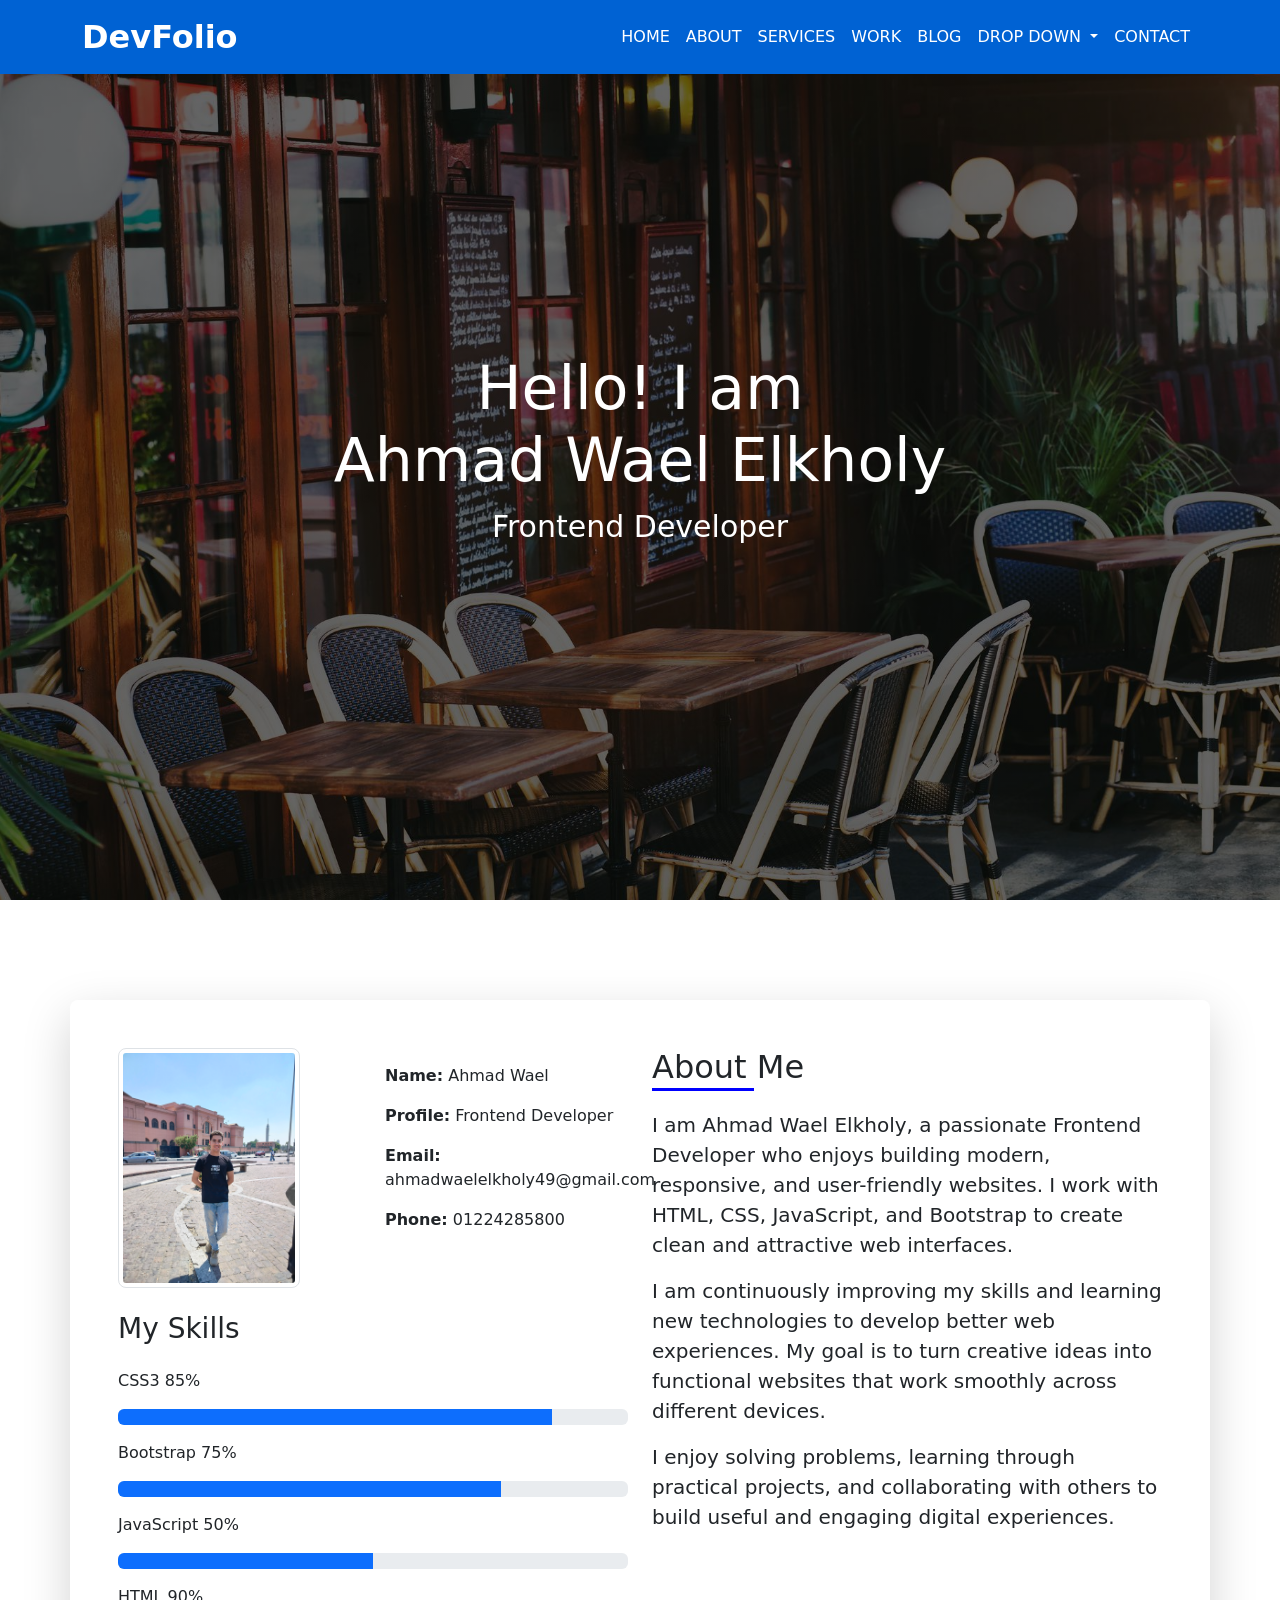
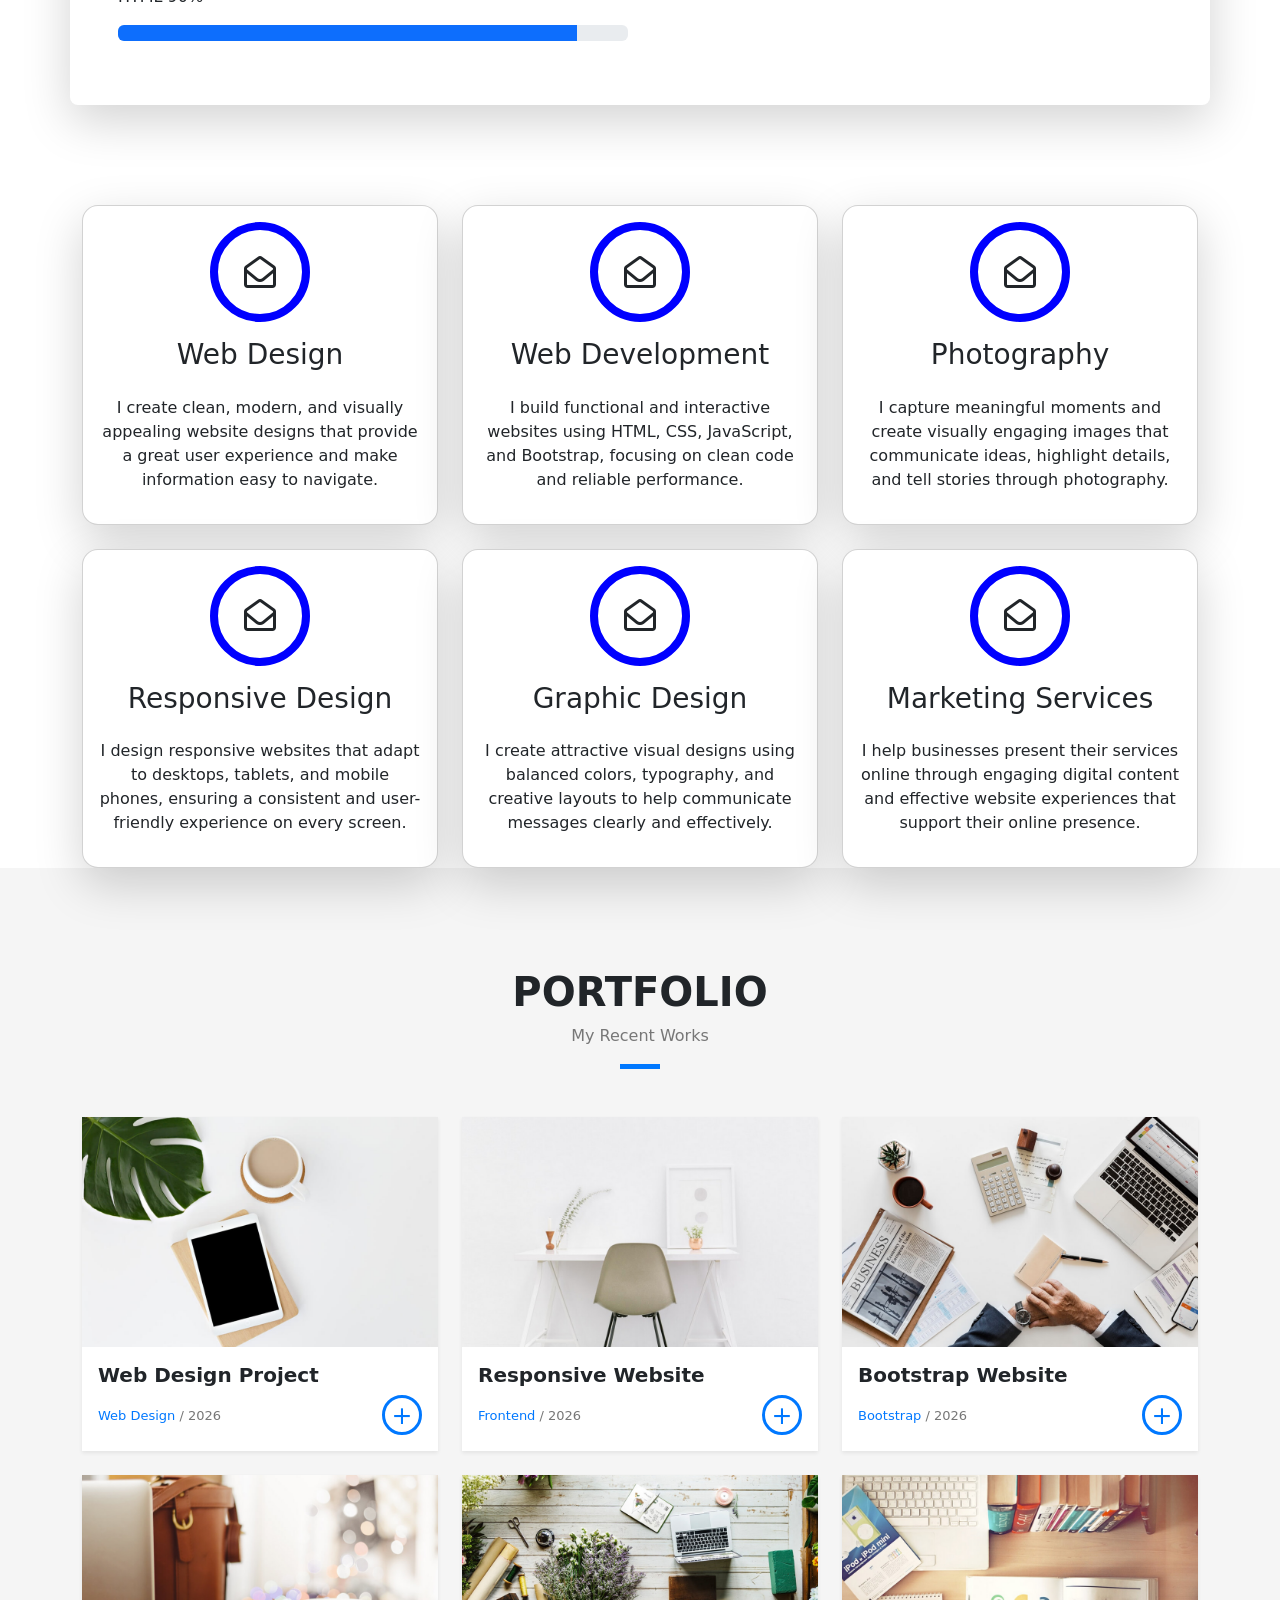
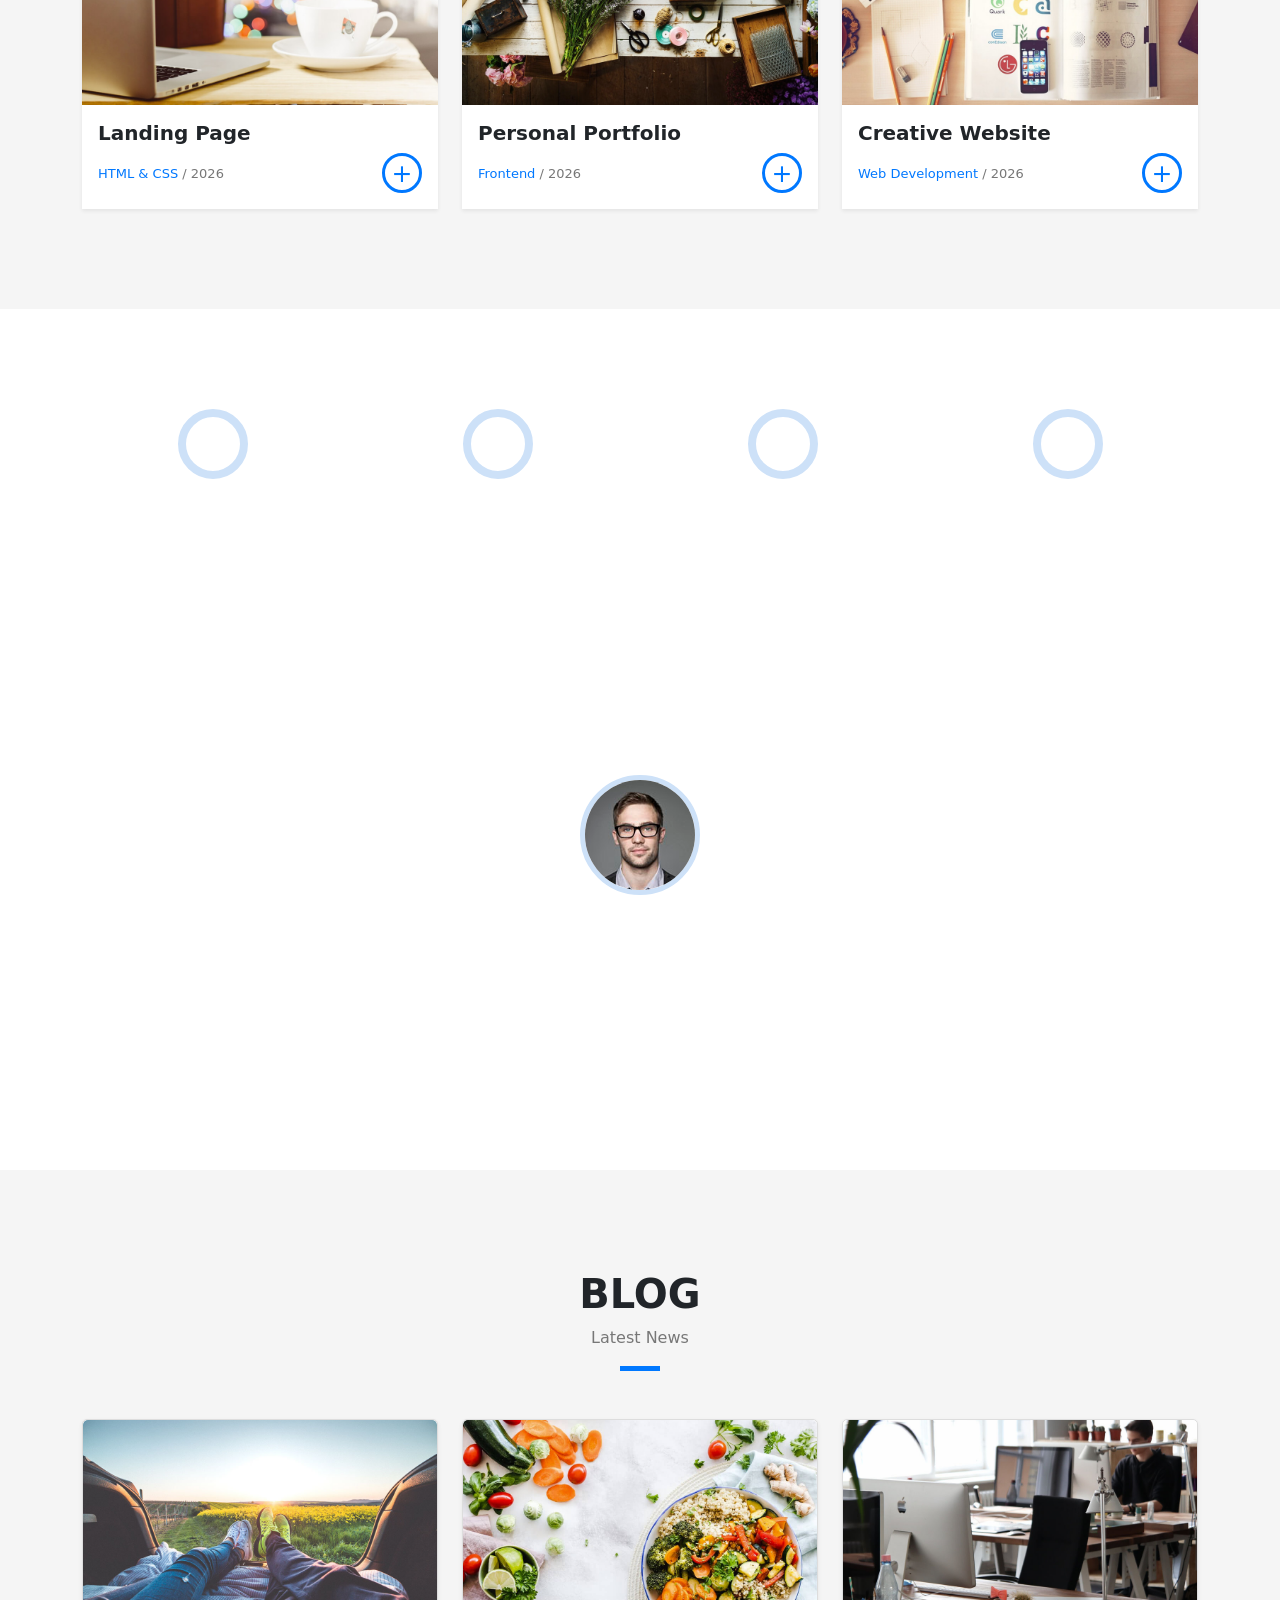
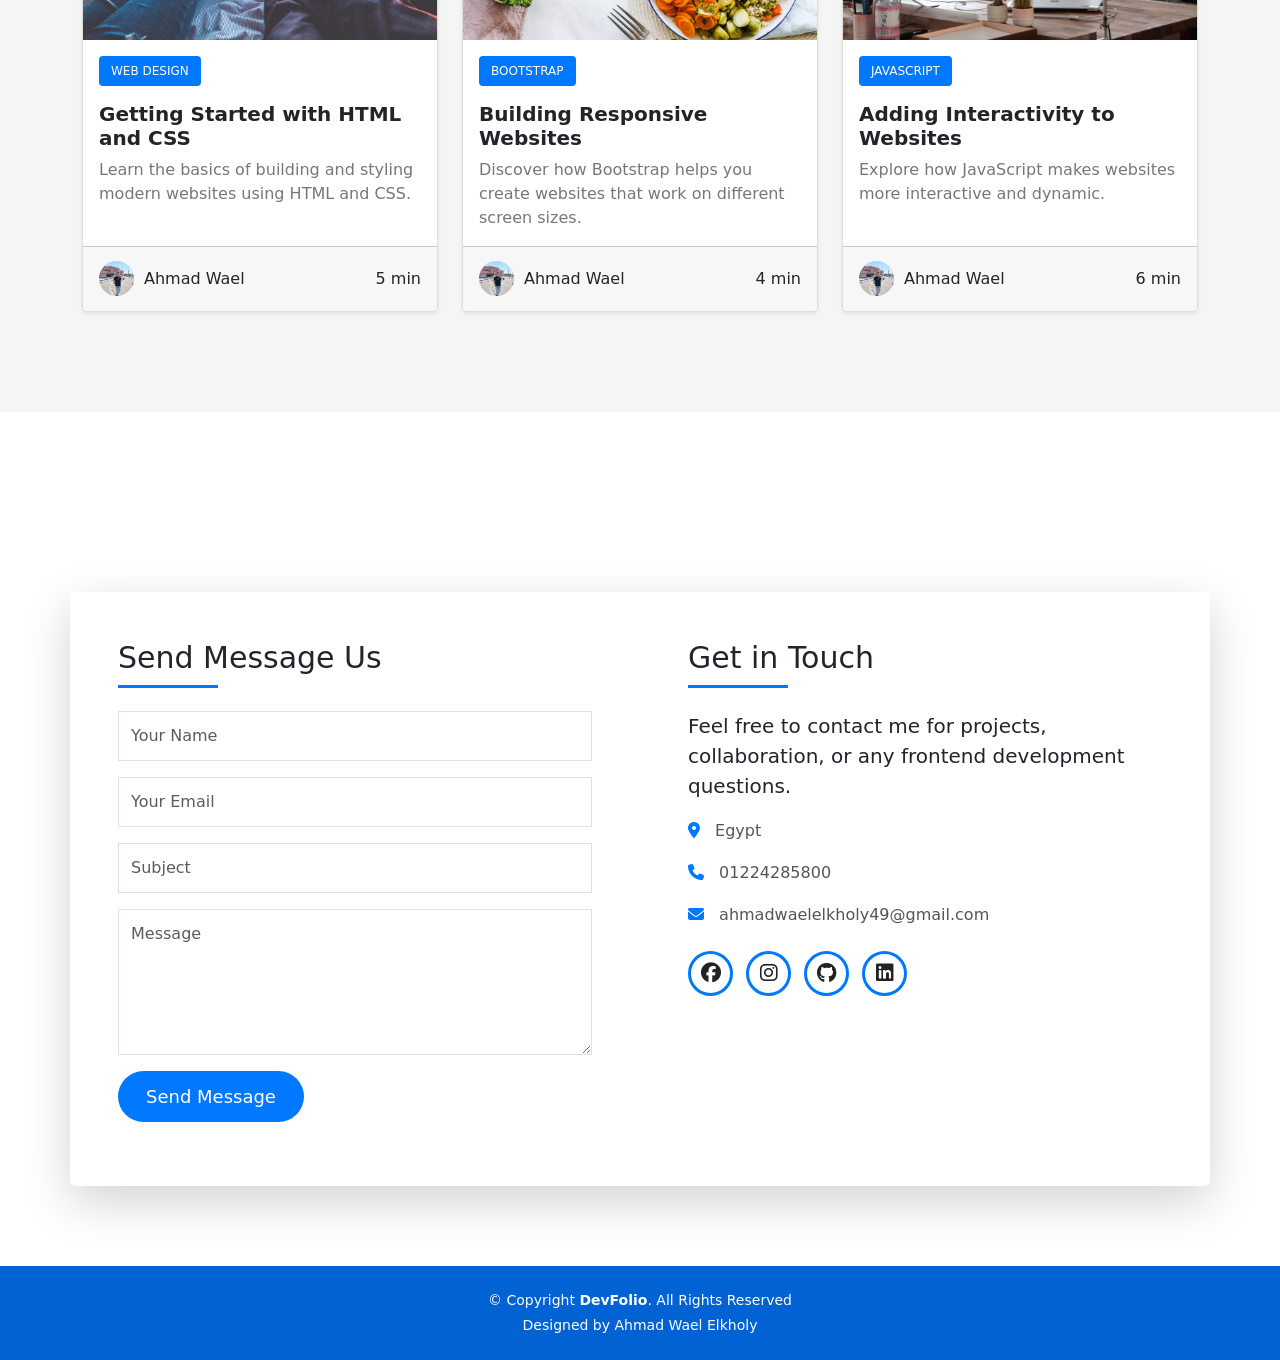
<file: index.html>
<!DOCTYPE html>
<html lang="en">
<head>
    <meta charset="UTF-8">
    <meta name="viewport" content="width=device-width, initial-scale=1.0">
    <title>DevFolio</title>
    <link rel="stylesheet" href="https://cdnjs.cloudflare.com/ajax/libs/font-awesome/6.6.0/css/all.min.css">
    <link rel="stylesheet" href="CSS/bootstrap.min.css">
    <link rel="stylesheet" href="CSS/Devfolio.css">
</head>

<body>

    <nav class="navbar navbar-expand-lg fixed-top">
        <div class="container">

            <a class="navbar-brand text-white fw-bold fs-2" href="#home">
                DevFolio
            </a>

            <button class="navbar-toggler" type="button"
                data-bs-toggle="collapse"
                data-bs-target="#navbarSupportedContent"
                aria-controls="navbarSupportedContent"
                aria-expanded="false"
                aria-label="Toggle navigation">

                <span class="navbar-toggler-icon"></span>
            </button>

            <div class="collapse navbar-collapse" id="navbarSupportedContent">
                <ul class="navbar-nav ms-auto mb-2 mb-lg-0">

                    <li class="nav-item">
                        <a class="nav-link text-uppercase text-white" href="#home">
                            Home
                        </a>
                    </li>

                    <li class="nav-item">
                        <a class="nav-link text-uppercase text-white" href="#about">
                            About
                        </a>
                    </li>

                    <li class="nav-item">
                        <a class="nav-link text-uppercase text-white" href="#services">
                            Services
                        </a>
                    </li>

                    <li class="nav-item">
                        <a class="nav-link text-uppercase text-white" href="#work">
                            Work
                        </a>
                    </li>

                    <li class="nav-item">
                        <a class="nav-link text-uppercase text-white" href="#blog">
                            Blog
                        </a>
                    </li>

                    <li class="nav-item dropdown">
                        <a class="nav-link dropdown-toggle text-uppercase text-white"
                            href="#"
                            role="button"
                            data-bs-toggle="dropdown"
                            aria-expanded="false">
                            Drop Down
                        </a>

                        <ul class="dropdown-menu">
                            <li><a class="dropdown-item" href="#services">Drop Down 1</a></li>
                            <li><a class="dropdown-item" href="#work">Deep Drop Down</a></li>
                            <li><a class="dropdown-item" href="#about">Drop Down 2</a></li>
                            <li><a class="dropdown-item" href="#blog">Drop Down 3</a></li>
                            <li><a class="dropdown-item" href="#contact">Drop Down 4</a></li>
                        </ul>
                    </li>

                    <li class="nav-item">
                        <a class="nav-link text-uppercase text-white" href="#contact">
                            Contact
                        </a>
                    </li>

                </ul>
            </div>
        </div>
    </nav>


    <header id="home" class="d-flex justify-content-center align-items-center">

        <div class="header-caption text-center text-white">
            <h1>
                Hello! I am<br>
                Ahmad Wael Elkholy
            </h1>

            <span>Frontend Developer</span>
        </div>

    </header>


    <main>

        <section id="about">
            <div class="container shadow-lg p-5 rounded-3">

                <div class="row">

                    <div class="col-lg-6">
                        <div>

                            <div class="row">

                                <div class="col-lg-6">
                                    <div>
                                        <img src="Images/1.jpg"
                                            alt="Ahmad Wael"
                                            class="w-75 rounded-3 img-thumbnail">
                                    </div>
                                </div>

                                <div class="col-lg-6">
                                    <div>
                                        <ul class="list-unstyled">

                                            <li class="my-3">
                                                <span class="fw-bolder">Name:</span>
                                                Ahmad Wael
                                            </li>

                                            <li class="my-3">
                                                <span class="fw-bolder">Profile:</span>
                                                Frontend Developer
                                            </li>

                                            <li class="my-3">
                                                <span class="fw-bolder">Email:</span>
                                                ahmadwaelelkholy49@gmail.com
                                            </li>

                                            <li class="my-3">
                                                <span class="fw-bolder">Phone:</span>
                                                01224285800
                                            </li>

                                        </ul>
                                    </div>
                                </div>

                            </div>

                            <h3 class="my-4">My Skills</h3>

                            <span>CSS3 85%</span>
                            <div class="progress my-3"
                                role="progressbar"
                                aria-label="CSS3 skill level"
                                aria-valuenow="85"
                                aria-valuemin="0"
                                aria-valuemax="100">

                                <div class="progress-bar" style="width: 85%;"></div>
                            </div>

                            <span>Bootstrap 75%</span>
                            <div class="progress my-3"
                                role="progressbar"
                                aria-label="Bootstrap skill level"
                                aria-valuenow="75"
                                aria-valuemin="0"
                                aria-valuemax="100">

                                <div class="progress-bar" style="width: 75%;"></div>
                            </div>

                            <span>JavaScript 50%</span>
                            <div class="progress my-3"
                                role="progressbar"
                                aria-label="JavaScript skill level"
                                aria-valuenow="50"
                                aria-valuemin="0"
                                aria-valuemax="100">

                                <div class="progress-bar" style="width: 50%;"></div>
                            </div>

                            <span>HTML 90%</span>
                            <div class="progress my-3"
                                role="progressbar"
                                aria-label="HTML skill level"
                                aria-valuenow="90"
                                aria-valuemin="0"
                                aria-valuemax="100">

                                <div class="progress-bar" style="width: 90%;"></div>
                            </div>

                        </div>
                    </div>


                    <div class="col-lg-6">
                        <div>

                            <h2 class="mb-4">About Me</h2>

                            <p class="lead">
                               I am Ahmad Wael Elkholy, a passionate Frontend Developer who
                               enjoys building modern, responsive, and user-friendly websites.
                               I work with HTML, CSS, JavaScript, and Bootstrap to create
                               clean and attractive web interfaces.
                            </p>

                            <p class="lead">
                               I am continuously improving my skills and learning new technologies
                               to develop better web experiences. My goal is to turn creative ideas
                               into functional websites that work smoothly across different devices.
                            </p>

                            <p class="lead">
                               I enjoy solving problems, learning through practical projects, and
                               collaborating with others to build useful and engaging digital
                               experiences.
                            </p>

                        </div>
                    </div>

                </div>
            </div>
        </section>


        <section id="services">
            <div class="container">

                <div class="row gy-4">

                    <div class="col-md-6 col-lg-4">
                        <div class="card text-center p-3 shadow-lg rounded-4">
                            <span class="circle">
                                <i class="fa-regular fa-envelope-open fa-2xl"></i>
                            </span>
                            <h3 class="py-3">Web Design</h3>
                            <p>
                               I create clean, modern, and visually appealing website designs that
                               provide a great user experience and make information easy to navigate.
                            </p>
                        </div>
                    </div>

                    <div class="col-md-6 col-lg-4">
                        <div class="card text-center p-3 shadow-lg rounded-4">
                            <span class="circle">
                                <i class="fa-regular fa-envelope-open fa-2xl"></i>
                            </span>
                            <h3 class="py-3">Web Development</h3>
                            <p>
                               I build functional and interactive websites using HTML, CSS, JavaScript,
                               and Bootstrap, focusing on clean code and reliable performance.
                            </p>
                        </div>
                    </div>

                    <div class="col-md-6 col-lg-4">
                        <div class="card text-center p-3 shadow-lg rounded-4">
                            <span class="circle">
                                <i class="fa-regular fa-envelope-open fa-2xl"></i>
                            </span>
                            <h3 class="py-3">Photography</h3>
                            <p>
                               I capture meaningful moments and create visually engaging images
                               that communicate ideas, highlight details, and tell stories through photography.
                            </p>
                        </div>
                    </div>

                    <div class="col-md-6 col-lg-4">
                        <div class="card text-center p-3 shadow-lg rounded-4">
                            <span class="circle">
                                <i class="fa-regular fa-envelope-open fa-2xl"></i>
                            </span>
                            <h3 class="py-3">Responsive Design</h3>
                            <p>
                               I design responsive websites that adapt to desktops, tablets,
                               and mobile phones, ensuring a consistent and user-friendly
                               experience on every screen.
                            </p>
                        </div>
                    </div>

                    <div class="col-md-6 col-lg-4">
                        <div class="card text-center p-3 shadow-lg rounded-4">
                            <span class="circle">
                                <i class="fa-regular fa-envelope-open fa-2xl"></i>
                            </span>
                            <h3 class="py-3">Graphic Design</h3>
                            <p>
                               I create attractive visual designs using balanced colors, typography,
                               and creative layouts to help communicate messages clearly and effectively.
                            </p>
                        </div>
                    </div>

                    <div class="col-md-6 col-lg-4">
                        <div class="card text-center p-3 shadow-lg rounded-4">
                            <span class="circle">
                                <i class="fa-regular fa-envelope-open fa-2xl"></i>
                            </span>
                            <h3 class="py-3">Marketing Services</h3>
                            <p>
                               I help businesses present their services online through engaging digital content
                               and effective website experiences that support their online presence.
                            </p>
                        </div>
                    </div>

                </div>
            </div>
        </section>


        <section id="work" class="work-section">
            <div class="container">

                <div class="section-title text-center mb-5">
                    <h2>PORTFOLIO</h2>
                    <p>My Recent Works</p>
                    <span class="title-line"></span>
                </div>

                <div class="row gy-4">

                    <div class="col-md-6 col-lg-4">
                        <div class="work-card shadow-sm">
                            <img src="Images/work-1.jpg" class="img-fluid" alt="Project 1">
                            <div class="work-info p-3">
                                <h5>Web Design Project</h5>
                                <div class="d-flex justify-content-between align-items-center">
                                    <p class="mb-0"><span>Web Design</span> / 2026</p>
                                    <a href="#" class="work-link" aria-label="View project">+</a>
                                </div>
                            </div>
                        </div>
                    </div>

                    <div class="col-md-6 col-lg-4">
                        <div class="work-card shadow-sm">
                            <img src="Images/work-2.jpg" class="img-fluid" alt="Project 2">
                            <div class="work-info p-3">
                                <h5>Responsive Website</h5>
                                <div class="d-flex justify-content-between align-items-center">
                                    <p class="mb-0"><span>Frontend</span> / 2026</p>
                                    <a href="#" class="work-link" aria-label="View project">+</a>
                                </div>
                            </div>
                        </div>
                    </div>

                    <div class="col-md-6 col-lg-4">
                        <div class="work-card shadow-sm">
                            <img src="Images/work-3.jpg" class="img-fluid" alt="Project 3">
                            <div class="work-info p-3">
                                <h5>Bootstrap Website</h5>
                                <div class="d-flex justify-content-between align-items-center">
                                    <p class="mb-0"><span>Bootstrap</span> / 2026</p>
                                    <a href="#" class="work-link" aria-label="View project">+</a>
                                </div>
                            </div>
                        </div>
                    </div>

                    <div class="col-md-6 col-lg-4">
                        <div class="work-card shadow-sm">
                            <img src="Images/work-4.jpg" class="img-fluid" alt="Project 4">
                            <div class="work-info p-3">
                                <h5>Landing Page</h5>
                                <div class="d-flex justify-content-between align-items-center">
                                    <p class="mb-0"><span>HTML &amp; CSS</span> / 2026</p>
                                    <a href="#" class="work-link" aria-label="View project">+</a>
                                </div>
                            </div>
                        </div>
                    </div>

                    <div class="col-md-6 col-lg-4">
                        <div class="work-card shadow-sm">
                            <img src="Images/work-5.jpg" class="img-fluid" alt="Project 5">
                            <div class="work-info p-3">
                                <h5>Personal Portfolio</h5>
                                <div class="d-flex justify-content-between align-items-center">
                                    <p class="mb-0"><span>Frontend</span> / 2026</p>
                                    <a href="#" class="work-link" aria-label="View project">+</a>
                                </div>
                            </div>
                        </div>
                    </div>

                    <div class="col-md-6 col-lg-4">
                        <div class="work-card shadow-sm">
                            <img src="Images/work-6.jpg" class="img-fluid" alt="Project 6">
                            <div class="work-info p-3">
                                <h5>Creative Website</h5>
                                <div class="d-flex justify-content-between align-items-center">
                                    <p class="mb-0"><span>Web Development</span> / 2026</p>
                                    <a href="#" class="work-link" aria-label="View project">+</a>
                                </div>
                            </div>
                        </div>
                    </div>

                </div>
            </div>
        </section>


        <section class="stats-section text-white text-center">
            <div class="stats-overlay">
                <div class="container">

                    <div class="row gy-4">

                        <div class="col-6 col-lg-3">
                            <div class="stats-icon">
                                <i class="fa-solid fa-check"></i>
                            </div>
                            <h3>15</h3>
                            <p>WORKS COMPLETED</p>
                        </div>

                        <div class="col-6 col-lg-3">
                            <div class="stats-icon">
                                <i class="fa-solid fa-calendar-days"></i>
                            </div>
                            <h3>1</h3>
                            <p>YEARS OF EXPERIENCE</p>
                        </div>

                        <div class="col-6 col-lg-3">
                            <div class="stats-icon">
                                <i class="fa-solid fa-users"></i>
                            </div>
                            <h3>10</h3>
                            <p>TOTAL CLIENTS</p>
                        </div>

                        <div class="col-6 col-lg-3">
                            <div class="stats-icon">
                                <i class="fa-solid fa-award"></i>
                            </div>
                            <h3>5</h3>
                            <p>AWARDS WON</p>
                        </div>

                    </div>
                </div>
            </div>
        </section>


        <section id="testimonials" class="testimonials-section text-center text-white">
            <div class="container">

                <div class="testimonial-content">
                    <img src="Images/testimonial-2.jpg"
                        alt="Client"
                        class="testimonial-img">

                    <h3>Alex Smith</h3>

                    <p class="lead">
                        Working with Ahmad was a great experience.
                        He created a clean and responsive website.
                    </p>

                    <i class="fa-solid fa-quote-right fa-2x"></i>
                </div>

            </div>
        </section>


        <section id="blog" class="blog-section">
            <div class="container">

                <div class="section-title text-center mb-5">
                    <h2>BLOG</h2>
                    <p>Latest News</p>
                    <span class="title-line"></span>
                </div>

                <div class="row gy-4">

                    <div class="col-md-6 col-lg-4">
                        <div class="card blog-card h-100 shadow-sm">

                            <img src="Images/post-1.jpg"
                                class="card-img-top"
                                alt="HTML and CSS">

                            <div class="card-body">
                                <span class="blog-category">WEB DESIGN</span>

                                <h5 class="card-title mt-3">
                                    Getting Started with HTML and CSS
                                </h5>

                                <p class="card-text">
                                    Learn the basics of building and styling
                                    modern websites using HTML and CSS.
                                </p>
                            </div>

                            <div class="card-footer d-flex align-items-center">
                                <img src="Images/1.jpg" alt="Ahmad" class="blog-avatar">
                                <span>Ahmad Wael</span>
                                <span class="ms-auto">5 min</span>
                            </div>

                        </div>
                    </div>

                    <div class="col-md-6 col-lg-4">
                        <div class="card blog-card h-100 shadow-sm">

                            <img src="Images/post-2.jpg"
                                class="card-img-top"
                                alt="Bootstrap">

                            <div class="card-body">
                                <span class="blog-category">BOOTSTRAP</span>

                                <h5 class="card-title mt-3">
                                    Building Responsive Websites
                                </h5>

                                <p class="card-text">
                                    Discover how Bootstrap helps you create
                                    websites that work on different screen sizes.
                                </p>
                            </div>

                            <div class="card-footer d-flex align-items-center">
                                <img src="Images/1.jpg" alt="Ahmad" class="blog-avatar">
                                <span>Ahmad Wael</span>
                                <span class="ms-auto">4 min</span>
                            </div>

                        </div>
                    </div>

                    <div class="col-md-6 col-lg-4">
                        <div class="card blog-card h-100 shadow-sm">

                            <img src="Images/post-3.jpg"
                                class="card-img-top"
                                alt="JavaScript">

                            <div class="card-body">
                                <span class="blog-category">JAVASCRIPT</span>

                                <h5 class="card-title mt-3">
                                    Adding Interactivity to Websites
                                </h5>

                                <p class="card-text">
                                    Explore how JavaScript makes websites
                                    more interactive and dynamic.
                                </p>
                            </div>

                            <div class="card-footer d-flex align-items-center">
                                <img src="Images/1.jpg" alt="Ahmad" class="blog-avatar">
                                <span>Ahmad Wael</span>
                                <span class="ms-auto">6 min</span>
                            </div>

                        </div>
                    </div>

                </div>
            </div>
        </section>


        <section id="contact" class="contact-section">
            <div class="contact-overlay">
                <div class="container">

                    <div class="row bg-white shadow-lg contact-box">

                        <div class="col-lg-6 p-4 p-lg-5">

                            <h2 class="contact-title">Send Message Us</h2>

                            <form id="contactForm">

                                <div class="mb-3">
                                    <input type="text"
                                        class="form-control"
                                        name="name"
                                        placeholder="Your Name"
                                        required>
                                </div>

                                <div class="mb-3">
                                    <input type="email"
                                        class="form-control"
                                        name="email"
                                        placeholder="Your Email"
                                        required>
                                </div>

                                <div class="mb-3">
                                    <input type="text"
                                        class="form-control"
                                        name="subject"
                                        placeholder="Subject"
                                        required>
                                </div>

                                <div class="mb-3">
                                    <textarea class="form-control"
                                        name="message"
                                        rows="5"
                                        placeholder="Message"
                                        required></textarea>
                                </div>

                                <button type="submit" class="btn btn-primary contact-btn">
                                    Send Message
                                </button>

                                <p id="formMessage" class="mt-3 mb-0" aria-live="polite"></p>

                            </form>
                        </div>


                        <div class="col-lg-6 p-4 p-lg-5">

                            <h2 class="contact-title">Get in Touch</h2>

                            <p class="lead">
                                Feel free to contact me for projects,
                                collaboration, or any frontend development questions.
                            </p>

                            <ul class="list-unstyled contact-details">

                                <li>
                                    <i class="fa-solid fa-location-dot"></i>
                                    Egypt
                                </li>

                                <li>
                                    <i class="fa-solid fa-phone"></i>
                                    01224285800
                                </li>

                                <li>
                                    <i class="fa-solid fa-envelope"></i>
                                    ahmadwaelelkholy49@gmail.com
                                </li>

                            </ul>

                            <div class="social-links mt-4">
                                <a href="https://www.facebook.com/share/1Dy684YfTu/" aria-label="Facebook">
                                    <i class="fa-brands fa-facebook"></i>
                                </a>

                                <a href="https://www.instagram.com/ahmadwaelelkholy?igsi=MWRkYnVsZHg2M2dhaw==" aria-label="Instagram">
                                    <i class="fa-brands fa-instagram"></i>
                                </a>

                                <a href="https://github.com/AhmadWael20" aria-label="GitHub">
                                    <i class="fa-brands fa-github"></i>
                                </a>

                                <a href="https://www.linkedin.com/in/𝑨𝒉𝒎𝒂𝒅-𝑾𝒂𝒆𝒍-𝑬𝒍𝒌𝒉𝒐𝒍𝒚-871244337?utm_source=share_via&utm_content=profile&utm_medium=member_android" aria-label="LinkedIn">
                                    <i class="fa-brands fa-linkedin"></i>
                                </a>
                            </div>

                        </div>

                    </div>
                </div>
            </div>
        </section>

    </main>


    <footer class="footer text-center text-white py-4">
        <div class="container">

            <p class="mb-1">
                © Copyright <strong>DevFolio</strong>. All Rights Reserved
            </p>

            <p class="mb-0">
                Designed by Ahmad Wael Elkholy
            </p>

        </div>
    </footer>


    <script src="Javascript/bootstrap.bundle.min.js"></script>
    <script src="Javascript/Devfolio.js"></script>

</body>
</html>
</file>
<file: CSS/Devfolio.css>
header{
    background-image: linear-gradient(rgba(0,0,0,0.6),rgba(0,0,0,0.6)),url(../Images/bgs.jpg);
    background-size: cover;
    background-position: center;
    background-attachment: fixed;
    height: 100vh;
}
header .header-caption h1{
    font-size: 60px;
}
header .header-caption span{
    font-size: 30px;
}
nav{
    background-color: #0062d3;
}
.navbar .nav-item{
    position: relative;
}
.navbar .nav-item::after{
    content: '';
    width: 0%;
    height: 3px;
    background-color: #fff;
    position: absolute;
    bottom: 0;
    left: 0;
    transition: all 1s;

}
.navbar .nav-item:hover::after{
    width: 90%;
}
section{
    padding-top: 100px;
}
.list-unstyled span{
    font-weight: bold;
} 
#about h2{
    position: relative;
}
#about h2::after{
    content: '';
    width: 20%;
    height: 3px;
    background-color: blue;
    position: absolute;
    top: 40px;
    left: 0;
} 
#services .card .circle{
    width: 100px;
    height: 100px;
    border: 8px solid blue ;
    border-radius: 50%;
    display: flex;
    justify-content: center;
    align-items: center;
    margin: auto;
    transition: all 1s;
}  
 #services .card:hover .circle{
    background-color: blue;
    color: #fff;
    border: 8px solid rgb(211, 211, 214) ;
}   
.section-title h2 {
    font-size: 40px;
    font-weight: 700;
}
.section-title p {
    color: #777;
}
.title-line {
    display: block;
    width: 40px;
    height: 5px;
    background-color: #0078ff;
    margin: 15px auto 0;
}
.work-section {
    padding: 100px 0;
    background-color: #f5f5f5;
}
.work-card {
    background-color: #fff;
    overflow: hidden;
}
.work-card img {
    width: 100%;
    height: 230px;
    object-fit: cover;
    transition: transform 0.7s;
}
.work-card:hover img {
    transform: scale(1.1);
}
.work-card h5 {
    font-size: 20px;
    font-weight: 600;
}
.work-info p {
    font-size: 13px;
    color: #777;
}
.work-info p span {
    color: #0078ff;
}
.work-link {
    width: 40px;
    height: 40px;
    border: 3px solid #0078ff;
    border-radius: 50%;
    display: flex;
    justify-content: center;
    align-items: center;
    color: #0078ff;
    text-decoration: none;
    font-size: 25px;
    transition: 0.3s;
}
.work-link:hover {
    background-color: #0078ff;
    color: #fff;
}
.stats-section {
    background-image: linear-gradient(
        rgba(0, 120, 255, 0.8),
        rgba(0, 120, 255, 0.8)
    ), url("../Images/counters-bg.jpg");
    background-position: center;
    background-size: cover;
    background-attachment: fixed;
    padding: 100px 0;
}
.stats-icon {
    width: 70px;
    height: 70px;
    border: 8px solid #cde1f8;
    border-radius: 50%;
    margin: 0 auto 15px;
    display: flex;
    justify-content: center;
    align-items: center;
}
.stats-section h3 {
    font-size: 32px;
    margin-bottom: 5px;
}
.stats-section p {
    font-size: 14px;
}
.testimonials-section {
    background-image: linear-gradient(
        rgba(0, 120, 255, 0.8),
        rgba(0, 120, 255, 0.8)
    ), url("../Images/counters-bg.jpg");
    background-position: center;
    background-size: cover;
    background-attachment: fixed;
    padding: 100px 0;
}
.testimonial-content {
    max-width: 750px;
    margin: auto;
}
.testimonial-img {
    width: 120px;
    height: 120px;
    border-radius: 50%;
    object-fit: cover;
    margin-bottom: 20px;
    border: 5px solid #cde1f8;
}
.testimonial-content h3 {
    font-size: 25px;
    margin-bottom: 20px;
}
.testimonial-content p {
    font-size: 18px;
}
.blog-section {
    padding: 100px 0;
    background-color: #f5f5f5;
}
.blog-card {
    border: 1px solid #ddd;
    border-radius: 5px;
    overflow: hidden;
    transition: transform 0.3s;
}
.blog-card:hover {
    transform: translateY(-5px);
}
.blog-card .card-img-top {
    height: 220px;
    object-fit: cover;
}
.blog-category {
    display: inline-block;
    background-color: #0078ff;
    color: #fff;
    padding: 6px 12px;
    border-radius: 4px;
    font-size: 12px;
}
.blog-card .card-title {
    font-weight: 600;
    transition: color 0.3s;
}
.blog-card .card-title:hover {
    color: #0078ff;
}
.blog-card .card-text {
    color: #777;
}
.blog-card .card-footer {
    background-color: #f7f7f7;
    min-height: 65px;
}
.blog-avatar {
    width: 35px;
    height: 35px;
    border-radius: 50%;
    object-fit: cover;
    margin-right: 10px;
}
.contact-section {
    background-image: linear-gradient(
        rgba(0, 120, 255, 0.8),
        rgba(0, 120, 255, 0.8)
    ), url("../Images/counters-bg.jpg");
    background-position: center;
    background-size: cover;
    background-attachment: fixed;
}
.contact-overlay {
    padding: 80px 0;
}
.contact-box {
    border-radius: 5px;
}
.contact-title {
    position: relative;
    margin-bottom: 35px;
    font-size: 30px;
}
.contact-title::after {
    content: "";
    position: absolute;
    left: 0;
    bottom: -12px;
    width: 100px;
    height: 3px;
    background-color: #0078ff;
}
.contact-section .form-control {
    padding: 12px;
    border-radius: 0;
}
.contact-section .form-control:focus {
    border-color: #80bdff;
    box-shadow: 0 0 0 0.2rem rgba(0, 120, 255, 0.15);
}
.contact-btn {
    padding: 12px 28px;
    border-radius: 30px;
    background-color: #0078ff;
    border: none;
    font-size: 18px;
    transition: 0.3s;
}
.contact-btn:hover {
    background-color: #3393ff;
    box-shadow: 0 0 0 4px #cde1f8;
}
.contact-details li {
    margin: 18px 0;
    color: #555;
}
.contact-details i {
    color: #0078ff;
    margin-right: 10px;
}
.social-links a {
    display: inline-flex;
    justify-content: center;
    align-items: center;
    width: 45px;
    height: 45px;
    border: 3px solid #0078ff;
    border-radius: 50%;
    margin-right: 8px;
    color: #222;
    text-decoration: none;
    font-size: 20px;
    transition: 0.3s;
}
.social-links a:hover {
    background-color: #0078ff;
    color: #fff;
    border-color: #cde1f8;
}
.footer {
    background-color: #0062d3;
    font-size: 14px;
}
@media (max-width: 767px) {
    header .header-caption h1 {
        font-size: 38px;
    }

    header .header-caption span {
        font-size: 23px;
    }

    .work-section,
    .blog-section {
        padding: 65px 0;
    }

    .stats-section,
    .testimonials-section {
        background-attachment: scroll;
    }

    .contact-overlay {
        padding: 45px 0;
    }

    .contact-title {
        font-size: 26px;
    }
}
</file>
